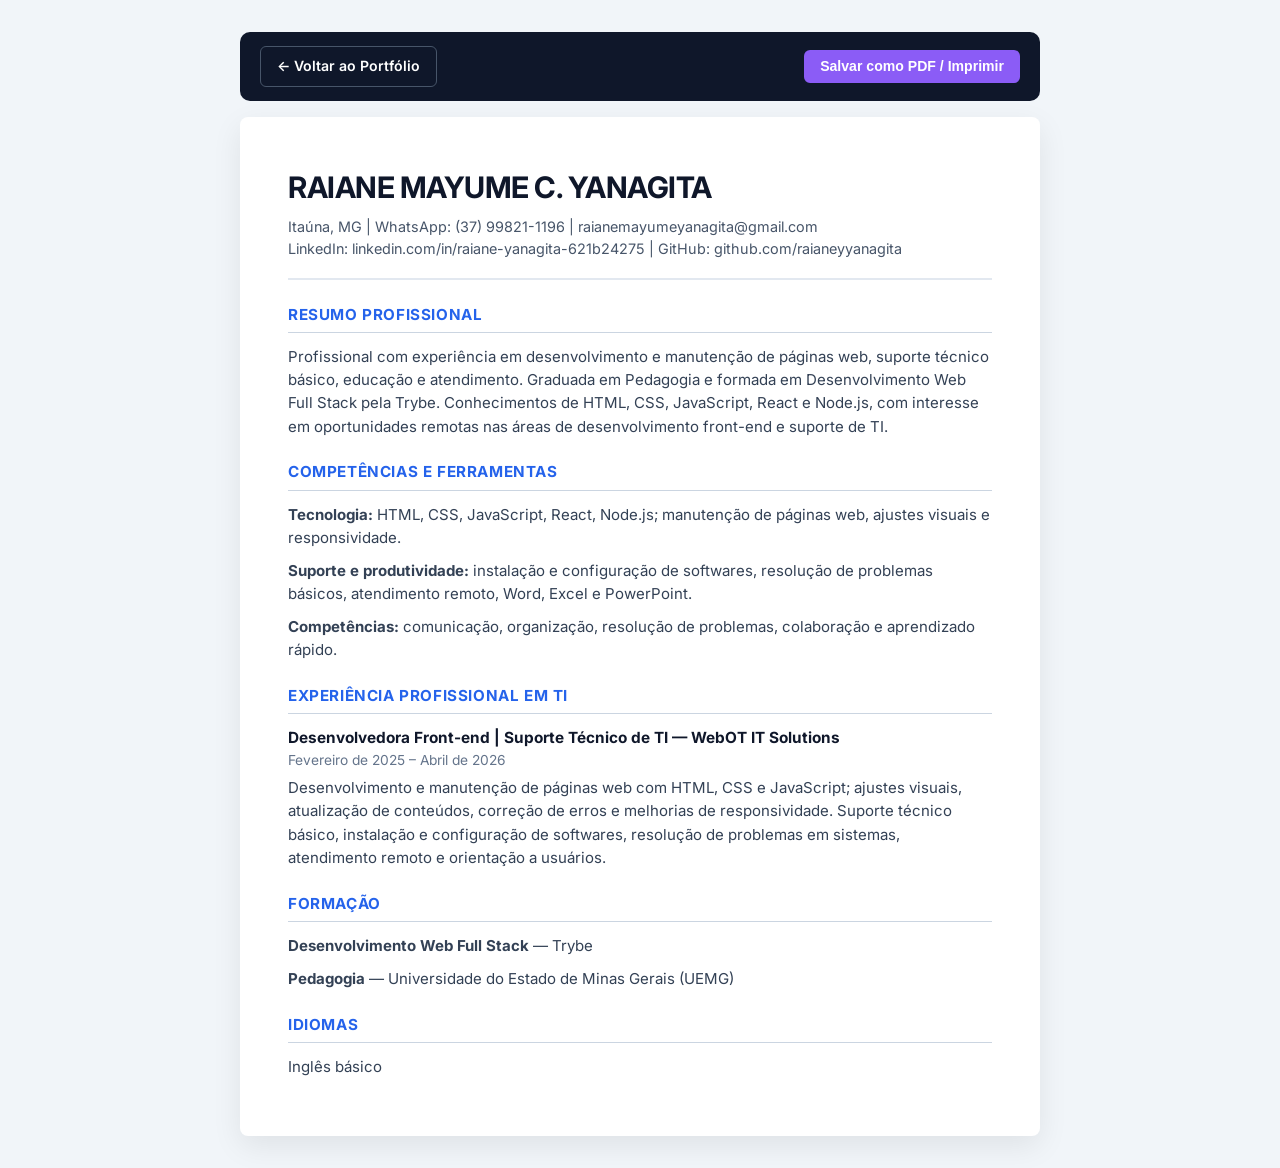
<file: curriculo.html>
<!DOCTYPE html>
<html lang="pt-BR">
<head>
  <meta charset="UTF-8" />
  <meta name="viewport" content="width=device-width, initial-scale=1.0" />
  <title>Currículo - Raiane Mayume C. Yanagita</title>
  <link rel="preconnect" href="https://fonts.googleapis.com">
  <link rel="preconnect" href="https://fonts.gstatic.com" crossorigin>
  <link href="https://fonts.googleapis.com/css2?family=Inter:wght@400;500;600;700&display=swap" rel="stylesheet">
  <style>
    * { margin: 0; padding: 0; box-sizing: border-box; }
    body {
      font-family: 'Inter', sans-serif;
      color: #1e293b;
      background: #f1f5f9;
      line-height: 1.55;
      padding: 2rem 1rem;
    }
    .toolbar {
      max-width: 800px;
      margin: 0 auto 1rem;
      display: flex;
      justify-content: space-between;
      align-items: center;
      background: #0f172a;
      color: #fff;
      padding: 0.85rem 1.25rem;
      border-radius: 10px;
    }
    .toolbar a, .toolbar button {
      background: #8b5cf6;
      color: #fff;
      border: none;
      padding: 0.55rem 1rem;
      border-radius: 6px;
      font-weight: 600;
      font-size: 0.88rem;
      cursor: pointer;
      text-decoration: none;
    }
    .toolbar a.back {
      background: transparent;
      border: 1px solid #475569;
    }
    .cv-sheet {
      max-width: 800px;
      margin: 0 auto;
      background: #ffffff;
      padding: 3rem;
      border-radius: 8px;
      box-shadow: 0 10px 30px rgba(0,0,0,0.08);
    }
    h1 {
      font-size: 1.85rem;
      color: #0f172a;
      letter-spacing: -0.5px;
      margin-bottom: 0.35rem;
    }
    .contact-line {
      font-size: 0.9rem;
      color: #475569;
      padding-bottom: 1.1rem;
      border-bottom: 2px solid #e2e8f0;
      margin-bottom: 1.4rem;
    }
    h2 {
      font-size: 0.95rem;
      text-transform: uppercase;
      letter-spacing: 0.6px;
      color: #2563eb;
      border-bottom: 1px solid #cbd5e1;
      padding-bottom: 0.35rem;
      margin: 1.4rem 0 0.75rem;
    }
    p { font-size: 0.94rem; color: #334155; margin-bottom: 0.6rem; }
    .job { margin-bottom: 1rem; }
    .job-title { font-weight: 700; color: #0f172a; font-size: 0.96rem; }
    .job-role { color: #64748b; font-size: 0.86rem; margin-bottom: 0.3rem; }
    @media print {
      body { background: #fff; padding: 0; }
      .toolbar { display: none; }
      .cv-sheet { box-shadow: none; padding: 0; max-width: 100%; }
    }
  </style>
</head>
<body>
  <div class="toolbar">
    <a href="index.html" class="back">&larr; Voltar ao Portfólio</a>
    <button onclick="window.print()">Salvar como PDF / Imprimir</button>
  </div>

  <div class="cv-sheet">
    <h1>RAIANE MAYUME C. YANAGITA</h1>
    <div class="contact-line">
      Itaúna, MG | WhatsApp: (37) 99821-1196 | raianemayumeyanagita@gmail.com<br>
      LinkedIn: linkedin.com/in/raiane-yanagita-621b24275 | GitHub: github.com/raianeyyanagita
    </div>

    <h2>Resumo Profissional</h2>
    <p>
      Profissional com experiência em desenvolvimento e manutenção de páginas web, suporte técnico básico, educação e atendimento. Graduada em Pedagogia e formada em Desenvolvimento Web Full Stack pela Trybe. Conhecimentos de HTML, CSS, JavaScript, React e Node.js, com interesse em oportunidades remotas nas áreas de desenvolvimento front-end e suporte de TI.
    </p>

    <h2>Competências e Ferramentas</h2>
    <p><strong>Tecnologia:</strong> HTML, CSS, JavaScript, React, Node.js; manutenção de páginas web, ajustes visuais e responsividade.</p>
    <p><strong>Suporte e produtividade:</strong> instalação e configuração de softwares, resolução de problemas básicos, atendimento remoto, Word, Excel e PowerPoint.</p>
    <p><strong>Competências:</strong> comunicação, organização, resolução de problemas, colaboração e aprendizado rápido.</p>

    <h2>Experiência Profissional em TI</h2>
    <div class="job">
      <div class="job-title">Desenvolvedora Front-end | Suporte Técnico de TI — WebOT IT Solutions</div>
      <div class="job-role">Fevereiro de 2025 – Abril de 2026</div>
      <p>Desenvolvimento e manutenção de páginas web com HTML, CSS e JavaScript; ajustes visuais, atualização de conteúdos, correção de erros e melhorias de responsividade. Suporte técnico básico, instalação e configuração de softwares, resolução de problemas em sistemas, atendimento remoto e orientação a usuários.</p>
    </div>

    <h2>Formação</h2>
    <p><strong>Desenvolvimento Web Full Stack</strong> — Trybe</p>
    <p><strong>Pedagogia</strong> — Universidade do Estado de Minas Gerais (UEMG)</p>

    <h2>Idiomas</h2>
    <p>Inglês básico</p>
  </div>
</body>
</html>
</file>
